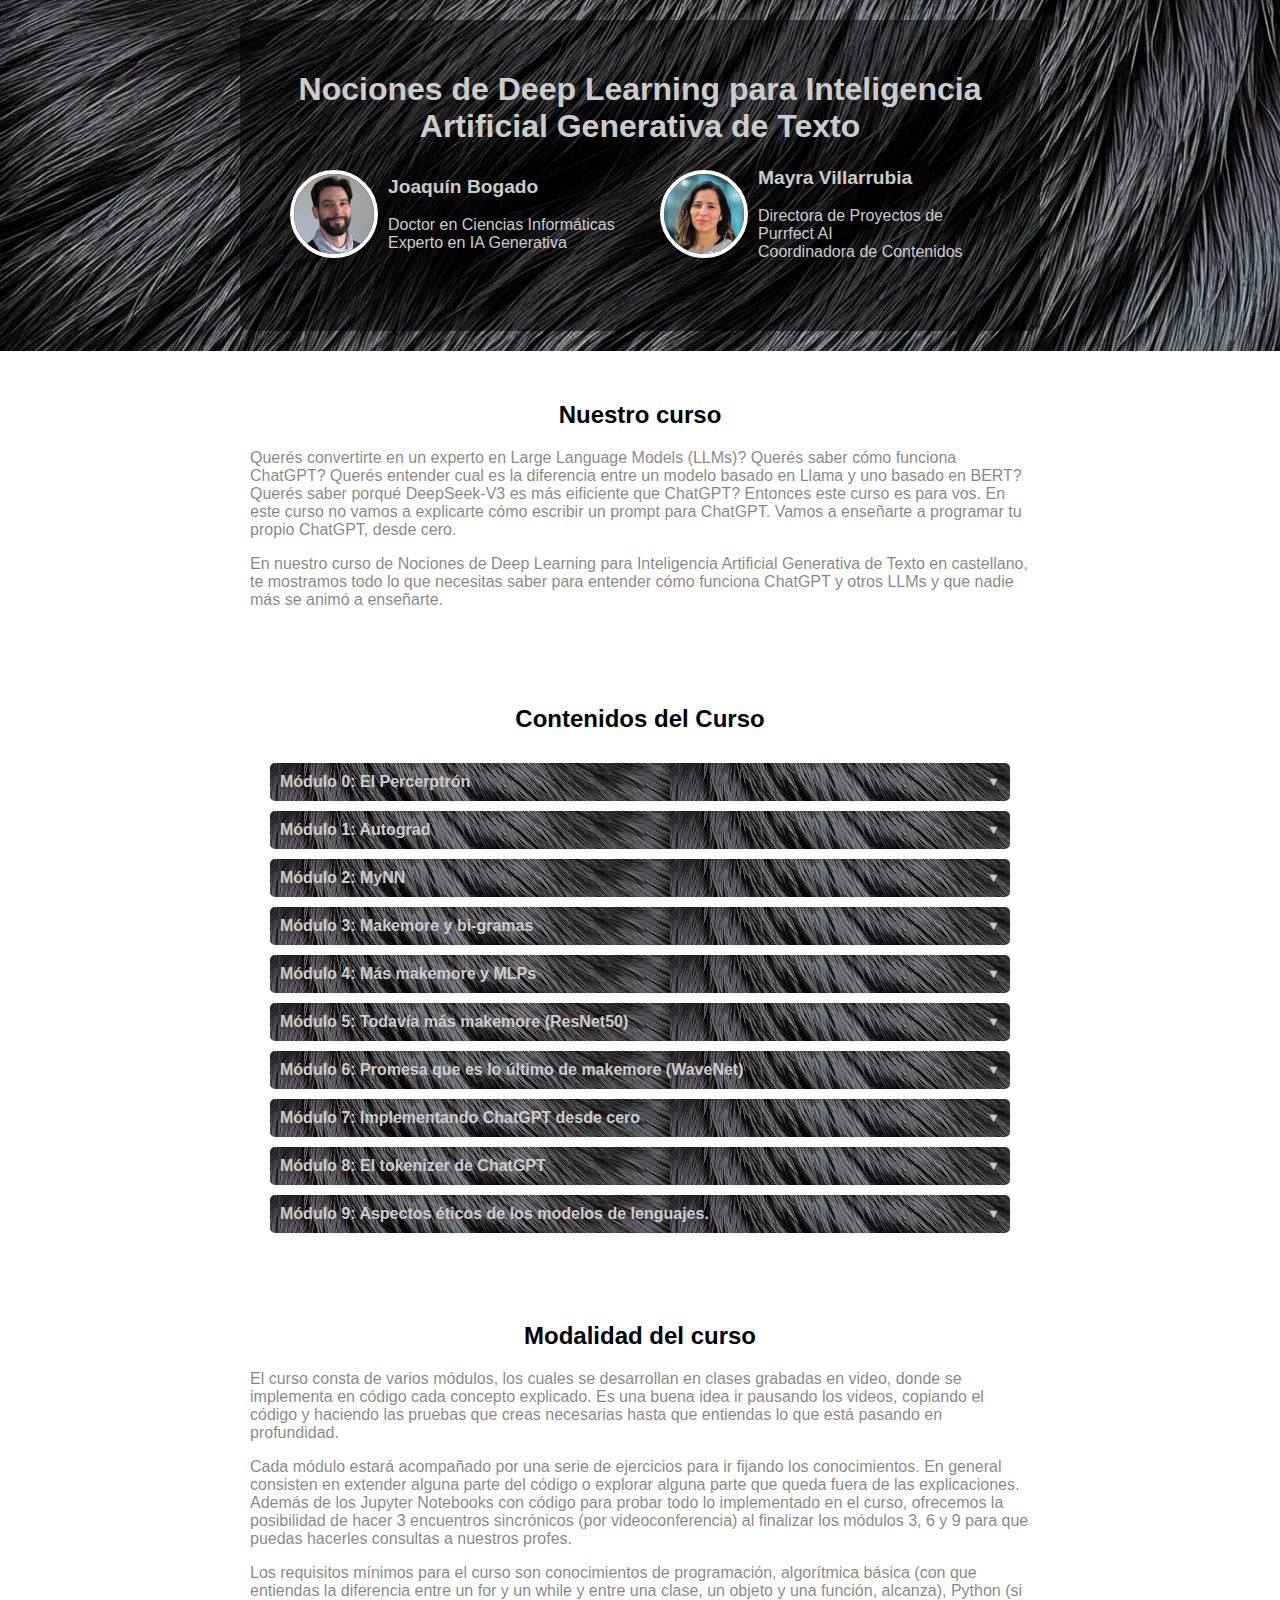
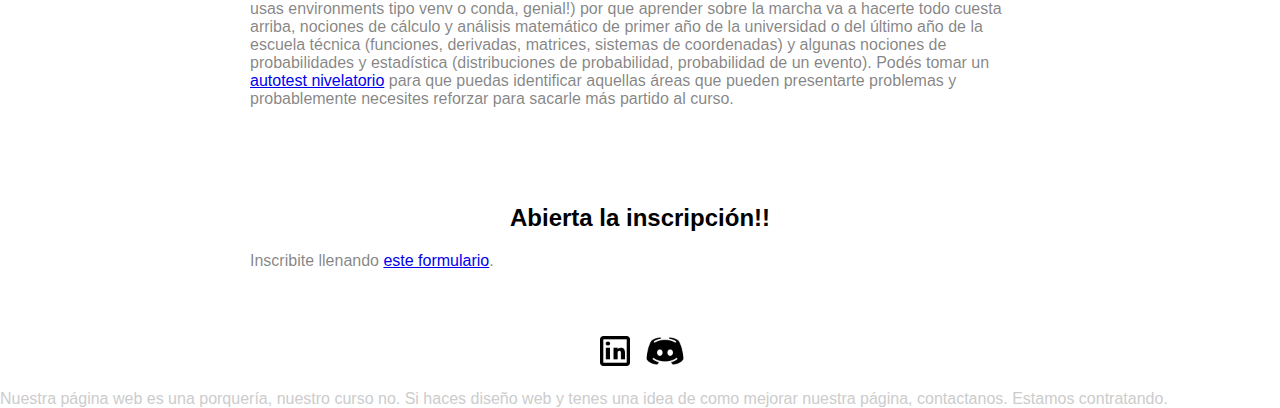
<file: index.html>
<!DOCTYPE html>
<html lang="es">
<head>
    <meta charset="UTF-8">
    <meta name="viewport" content="width=device-width, initial-scale=1.0">
    <title>Purrfect AI</title>
    <link rel="stylesheet" href="style.css">
</head>
<body>
    <div class="container-g">
        <div class="container">
            <div class="title">
                <h1>Nociones de Deep Learning para Inteligencia Artificial Generativa de Texto</h1>
                
                <div class="info-rrss"> 
                    <div class="personal-info">
                        <img src="images/jj_linkedin_profile.jpg" alt="Profile Imagen" class="profile-image">
                        <div class="text">
                            <span class="name">Joaquín Bogado</span><br>
                            <span class="description">Doctor en Ciencias Informáticas<br>Experto en IA Generativa</span>
                        </div>
                    </div>
                    <div class="personal-info">
                        <img src="images/may-profile.png" alt="Profile Imagen" class="profile-image">
                        <div class="text">
                            <span class="name">Mayra Villarrubia</span><br>
                            <span class="description">Directora de Proyectos de Purrfect AI<br>Coordinadora de Contenidos</span>
                        </div>
                    </div>
                </div>
                
            </div>  
        </div>
    </div>
    <div class="curse-description">
        <h2>Nuestro curso</h2>
        <p>
            Querés convertirte en un experto en Large Language Models (LLMs)? Querés saber cómo funciona ChatGPT? Querés entender cual es la diferencia entre un modelo basado en Llama y uno basado en BERT? Querés saber porqué DeepSeek-V3 es más eificiente que ChatGPT? Entonces este curso es para vos. En este curso no vamos a explicarte cómo escribir un prompt para ChatGPT. Vamos a enseñarte a programar tu propio ChatGPT, desde cero. 
        </p>
        <p>
            En nuestro curso de Nociones de Deep Learning para Inteligencia Artificial Generativa de Texto en castellano, te mostramos todo lo que necesitas saber para entender cómo funciona ChatGPT y otros LLMs y que nadie más se animó a enseñarte.
        </p>
    </div>
    <div class="temario">
        <h2>Contenidos del Curso</h2>
        <div class="module-container">
            <div class="module">
                <div class="info-modulo">
                    <div class="module-name" style="background-image: url('images/button_background.png');" onclick="toggleModulo(this)"> Módulo 0: El Percerptrón <span class="flecha">▼</span></div>
                    <div class="module-description">
                        <p>Te explicamos qué es y te mostramos como se entrena un Perceptrón. La mínima estructura de datos de las redes neuronales modernas</p>
                        <p>Este módulo insume alrededor de 2,5 horas para ver la clase + otras 1,5 horas para resolver los ejercicios.</p>
                    </div>
                </div>
            </div>
            <div class="module">
                <div class="info-modulo">
                    <div class="module-name" style="background-image: url('images/button_background.png');" onclick="toggleModulo(this)"> Módulo 1: Autograd <span class="flecha">▼</span></div>
                    <div class="module-description">
                        <p>Te explicamos qué es y te mostramos cómo implementar un motor de cálculo de gradientes automático (MichiGrad) para entrenar redes neuronales en Python pelado (unas 200 líneas, con comentarios).</p>
                        <p>Te explicamos qué es y cómo hacer Backpropagation a mano, y cómo automatizarlo. Refrescaremos algunos conceptos matemáticos básicos como los de función diferenciable, derivadas parciales y regla de la cadena.</p>
                        <p>Introduciremos conceptos cómo descenso por gradientes y función de perdida (loss function).</p> 
                        <p>Este módulo insume alrededor de 1,5 horas para ver la clase + otras 1,5 horas para resolver los ejercicios.</p>
                    </div>
                </div>
            </div>
            <div class="module">
                <div class="info-modulo">
                    <div class="module-name" style="background-image: url('images/button_background.png');" onclick="toggleModulo(this)"> Módulo 2: MyNN <span class="flecha">▼</span></div>
                    <div class="module-description">
                        <p>Te guiamos para que implementes tu propia librería de Redes Neuronales (Neural Networks o NN) desde una simple neurona (Perceptron), pasando por una capa de neuronas (Layer) y finalmente varias capas de neuronas (Multi Layer Perceptron o MLP).</p> 
                        <p>Además introducimos a las funciones de activación, en particular a la tangente hiperbólica (tanh) y la unidad lineal regularizada (Regularized Linear Unit o ReLU), entre otras.</p>
                        <p>Este módulo insume unas 1,5 horas para ver la clase + 1 hora para resolver los ejercicios.</p>
                    </div>
                </div>
            </div>
            <div class="module">
                <div class="info-modulo">
                    <div class="module-name" style="background-image: url('images/button_background.png');" onclick="toggleModulo(this)"> Módulo 3: Makemore y bi-gramas <span class="flecha">▼</span></div>
                    <div class="module-description">
                        <p>Te explicamos qué es un modelo auto-regresivo estadístico de bi-gramas y te enseñamos a implementar uno.</p> 
                        <p>Estos modelos se asemejan mucho a los GPTs en cuanto a su forma de generar texto.</p>
                        <p>Nos ayudará a introducir los conceptos de función logarítmica negativa de verosimilitud (Negative Log Likelihood) para medir la eficiencia de un modelo de lenguajes, logits, softmax, one-hot enconding. </p>
                        <p>Algunas nociones de PyTorch para realizar operaciones de cálculo de gradientes en grafos de operaciones de manera vectorizada (como en PequeGrad, pero en serio y de manera eficiente). </p>
                        <p>Además, re-implementaremos el modelo de bi-gramas con una red neuronal de una capa y veremos que este enfoque nos permite generalizar fácilmente a tri-gramas, cuatri-gramas y n-gramas.</p>
                        <p>Este módulo insume unas 3,5 horas para ver las clases + 2 horas para resolver los ejercicios.</p>
                    </div>
                </div>
            </div>
            <div class="module">
                <div class="info-modulo">
                    <div class="module-name" style="background-image: url('images/button_background.png');" onclick="toggleModulo(this)"> Módulo 4: Más makemore y MLPs <span class="flecha">▼</span></div>
                    <div class="module-description">
                        <p>Nos ponemos más serios respecto a los modelos de lenguajes e implementamos el modelo del paper "A Neural Probabilistic Language Model" de Bengio et al pero a nivel de caracteres en lugar de palabras.</p> 
                        <p>Introducimos el concepto de Embeddings y nos adentramos más en las funcionalidades que ofrece PyTorch para trabajar con modelos de redes neuronales.</p>
                        <p>Vamos a fondo con perceptrones multi capa y mostramos los principales problemas de entrenar redes neuronales con multiples capas. </p>
                        <p>Vemos el concepto de taza de aprendizaje (Learning Rate) e hiperparámetros y justificamos la necesidad de dividir el conjunto datos en datos de entrenamiento, validación y pruebas (train/validation/test splitting).</p>
                        <p>Este módulo insume unas 1,5 horas para ver la clase + 1 hora para resolver los ejercicios.</p>
                    </div>
                </div>
            </div>
            <div class="module">
                <div class="info-modulo">
                    <div class="module-name" style="background-image: url('images/button_background.png');" onclick="toggleModulo(this)"> Módulo 5: Todavía más makemore (ResNet50) <span class="flecha">▼</span></div>
                    <div class="module-description">
                        <p>Introducimos el problema de la desaparición y la explosión de los gradientes en redes neuronales con multiples capas y su solución mediante técnicas especiales de inicialización de las matrices de peso (Kaiming Init) y más en general, mediante la implementación de normalización por lotes (Batch Normalization). 
                        <p>Veremos en detalle cómo visualizar y detectar este problema mediante gráficos de saturación de neuronas.</p>
                        <p>Además, aplicamos esto para entender cómo funciona la arquitectura de ResNet50, un modelo revolucionario en su momento, por el uso de residuos, por su profundidad (más de 50 capas) y cuyo entrenamiento sólo es posible mediante el uso de capas de normalización.</p> 
                        <p>Este módulo insume unas 1,5 horas para ver la clase + 2,5 horas para resolver los ejercicios.</p>
                    </div>
                </div>
            </div>
            <div class="module">
                <div class="info-modulo">
                    <div class="module-name" style="background-image: url('images/button_background.png');" onclick="toggleModulo(this)"> Módulo 6: Promesa que es lo último de makemore (WaveNet) <span class="flecha">▼</span></div>
                    <div class="module-description">
                        <p>Implementamos WaveNet desde cero para descubrir el poder de las convoluciones.</p>
                        <p>Estas operaciones nos permiten transformar las entradas del modelo de manera eficiente, algo crucial para poder entrenar modelos más grandes en tiempos razonables.</p>
                        <p>Empezamos a hacer uso intensivo de las herramientas que proporciona PyTorch y nos ponemos a hacer gimnasia con las operaciones vectorizadas y el cálculo de dimensiones de entrada y salida de las capas.</p> 
                        <p>Este módulo insume unas 1,5 horas para ver la clase + 2,5 horas para resolver los ejercicios.</p>
                    </div>
                </div>
            </div>
            <div class="module">
                <div class="info-modulo">
                    <div class="module-name" style="background-image: url('images/button_background.png');" onclick="toggleModulo(this)"> Módulo 7: Implementando ChatGPT desde cero <span class="flecha">▼</span></div>
                    <div class="module-description">
                        <p>Te explicamos qué es el Mecanismo de Atención y sus variantes (cross attention, self attention, multi-head attetion) y cómo se usa en los Transformers (encoders y decoders), la arquitectura en el corazón de ChatGPT y otros sistemas de Inteligencia Artificial Generativa.</p>
                        <p>Introducimos formalmente el concepto de token. Combinamos todo y entrenamos nuestro primer GPT (Generative Pre-trained Transformer). </p> 
                        <p>Agregamos sal, pimienta, conexiones residuales, normalización por capas (Layer Normalization en lugar de Batch Normalization), Dropout y escalamos el modelo para que genere obras de teatro como si fuera José Hernandez.</p>
                        <p>Este módulo incluye un addendum que explica las diferencias entre un modelo fundacional, un modelo pre-entrenado, un modelo ajustado (fine-tuneado?) y un asistente y qué pasos más son necesarios para llegar desde un modelo fundacional a un asistente.</p>
                        <p>Este módulo insume unas 3,5 horas para ver las clases + 2,5 horas para resolver los ejercicios.</p>
                    </div>
                </div>
            </div>
            <div class="module">
                <div class="info-modulo">
                    <div class="module-name" style="background-image: url('images/button_background.png');" onclick="toggleModulo(this)"> Módulo 8: El tokenizer de ChatGPT <span class="flecha">▼</span></div>
                    <div class="module-description">
                        <p>Te mostramos qué es, cómo funciona y cómo se implementa un Byte Pair Encoder (BPE), el generador de Tokens de ChatGPT-2.</p>
                        <p>Cómo y por qué es necesario entrenarlo, cuál es el impacto del tokenizador en el rendimiento del lenguaje. </p>
                        <p>Implementamos y entrenamos uno. Analizamos las diferencias entre el tokenizer de ChatGPT-2 y el de ChatGPT-4 (si, 4). </p>
                        <p>Introducimos a tiktoken, una librería para entrenar y trabajar con tokenizers.</p>
                        <p>Vemos cómo usar tokenizers para codificar no sólo texto sino imágenes y sonido e introducimos a los modelos multi-modales.</p>
                        <p>Revisamos sentencepiece, el tokenizer de Llama2.</p>
                        <p>Te mostramos por qué a día de hoy, ChatGPT no puede generar nombres de personajes para novelas con exactamente 10 caracteres o contar cuantas letras 'm' hay en 'mi mamá me mima'. </p>
                        <p>Este módulo insume unas 2,5 horas para ver las clases + 1,5 horas para resolver los ejercicios.</p>
                    </div>
                </div>
            </div>
            <div class="module">
                <div class="info-modulo">
                    <div class="module-name" style="background-image: url('images/button_background.png');" onclick="toggleModulo(this)"> Módulo 9: Aspectos éticos de los modelos de lenguajes. <span class="flecha">▼</span></div>
                    <div class="module-description">
                        <p>Te contamos algunos de los aspectos éticos de los modelos de lenguajes y sus limitaciones de los modelos de lenguajes.</p>
                        <p>Este módulo tendrá una duración de 1 hora y no tiene práctica.</p>
                    </div>
                </div>
            </div>
        </div>
    </div>
    <div class="curse-description">
        <h2>Modalidad del curso</h2>
        <p>
            El curso consta de varios módulos, los cuales se desarrollan en clases grabadas en video, donde se implementa en código cada concepto explicado. Es una buena idea ir pausando los videos, copiando el código y haciendo las pruebas que creas necesarias hasta que entiendas lo que está pasando en profundidad.
        </p>
        <p>
            Cada módulo estará acompañado por una serie de ejercicios para ir fijando los conocimientos. En general consisten en extender alguna parte del código o explorar alguna parte que queda fuera de las explicaciones.
            
            Además de los Jupyter Notebooks con código para probar todo lo implementado en el curso, ofrecemos la posibilidad de hacer 3 encuentros sincrónicos (por videoconferencia) al finalizar los módulos 3, 6 y 9 para que puedas hacerles consultas a nuestros profes.
        </p>
        <p>
            Los requisitos mínimos para el curso son conocimientos de programación, algorítmica básica (con que entiendas la diferencia entre un for y un while y entre una clase, un objeto y una función, alcanza), Python (si usas environments tipo venv o conda, genial!) por que aprender sobre la marcha va a hacerte todo cuesta arriba, nociones de cálculo y análisis matemático de primer año de la universidad o del último año de la escuela técnica (funciones, derivadas, matrices, sistemas de coordenadas) y algunas nociones de  probabilidades y estadística (distribuciones de probabilidad, probabilidad de un evento). Podés tomar un <a href="https://forms.gle/WB1yTfCtLng9JXur5">autotest nivelatorio</a> para que puedas identificar aquellas áreas que pueden presentarte problemas y probablemente necesites reforzar para sacarle más partido al curso.
        </p>
        <!--<p>
            Podés rellenar <a href="https://forms.gle/g5ZneDZrkAFgbWu66">este formulario</a> para recibir más noticias y enterarte cuando abramos la inscripción. Los cupos serán limitados, pero si querés ingresar a la lista de espera contestá las preguntas y enviá el formulario cuanto antes.
        </p>-->
    </div>
    <div class="curse-description">
        <h2>Abierta la inscripción!!</h2>
        <p>
            Inscribite llenando <a href="https://forms.gle/HWNG5b6bg1ymhRca9">este formulario</a>. 
        </p>
       
    </div>

    <footer>
        <div class="footer-content">
                <div class="social-media">
                    <a href="https://www.linkedin.com/company/purrfect-ai" target="_blank">
                        <img src="images/logo_linkedin_n.png" alt="LinkedIn" class="social-media-logo">
                    </a>
                    <a href="https://discord.gg/YQTX6bghEa" target="_blank">
                        <img src="images/logo_discord_n.png" alt="Discord" class="social-media-logo">
                    </a>
                </div>

            </div>
        </div>
    </footer>
    <footer>
        <div>Nuestra página web es una porquería, nuestro curso no. Si haces diseño web y tenes una idea de como mejorar nuestra página, contactanos. Estamos contratando.</div>
    </footer>
    
    <script>
        function toggleModulo(element) {
            let descripcion = element.nextElementSibling;
            let flecha = element.querySelector('.flecha');
            if (descripcion.style.display === "block") {
                descripcion.style.display = "none";
                flecha.textContent = "▼";
            } else {
                descripcion.style.display = "block";
                flecha.textContent = "▲";
            }
        }
    </script>

</body>
</html>
</file>
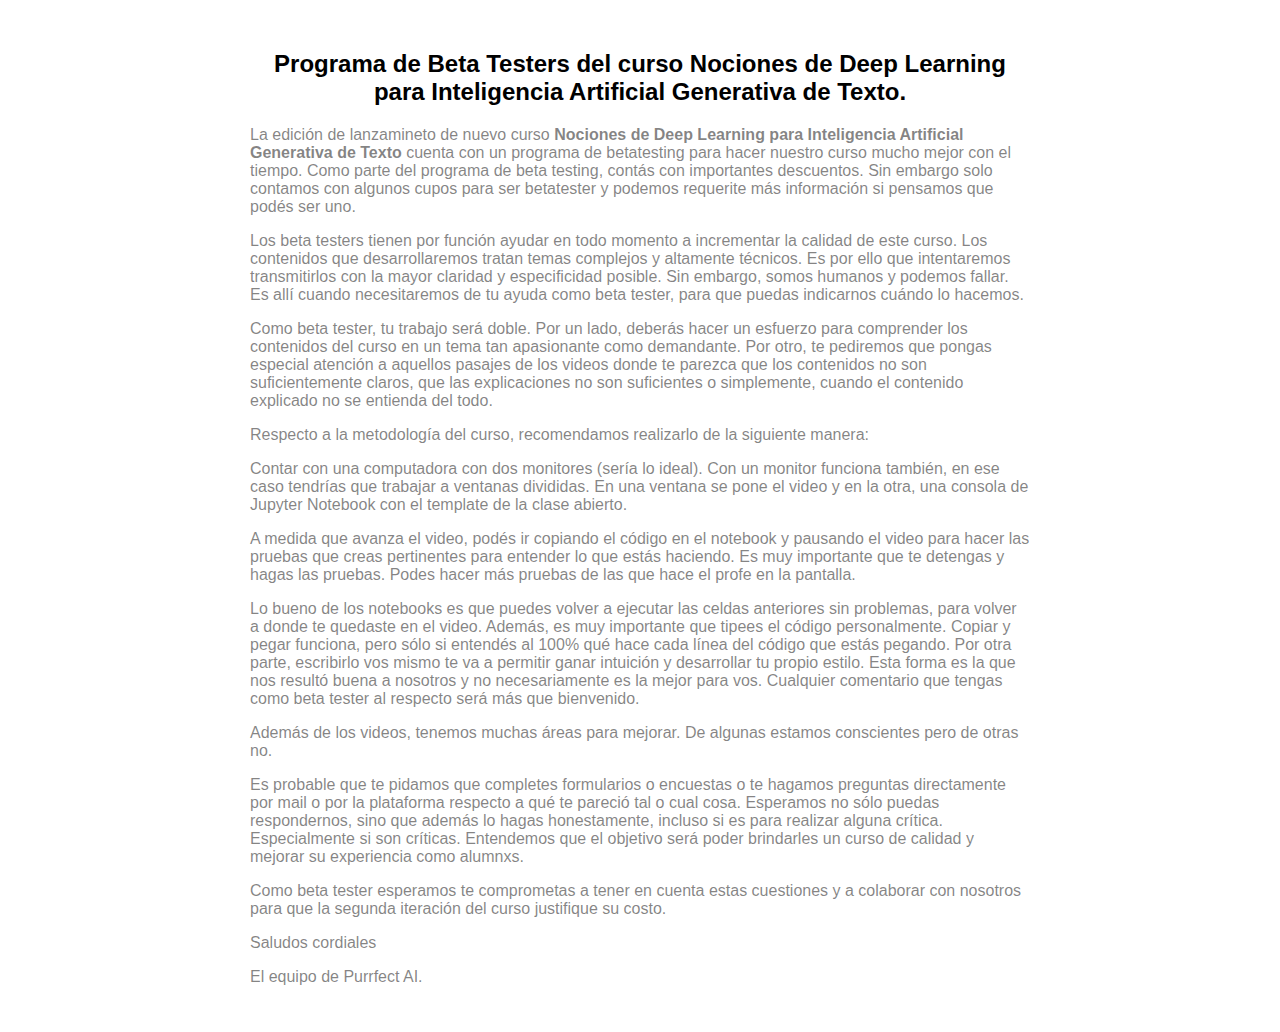
<file: betatestingprogram.html>
<!DOCTYPE html>
<html lang="es">
<head>
    <meta charset="UTF-8">
    <meta name="viewport" content="width=device-width, initial-scale=1.0">
    <title>Purrfect AI - Programa de Beta Testers</title>
    <link rel="stylesheet" href="style.css">
</head>
<body>

<div class="curse-description">
    <h2>Programa de Beta Testers del curso Nociones de Deep Learning para Inteligencia Artificial Generativa de Texto.</h2>
    <p> 
    La edición de lanzamineto de nuevo curso <b>Nociones de Deep Learning para Inteligencia Artificial Generativa de Texto</b> cuenta con un programa de betatesting para hacer nuestro curso mucho mejor con el tiempo. Como parte del programa de beta testing, contás con importantes descuentos. Sin embargo solo contamos con algunos cupos para ser betatester y podemos requerite más información si pensamos que podés ser uno.
    </p> <p>
    Los beta testers tienen por función ayudar en todo momento a incrementar la calidad de este curso. Los contenidos que desarrollaremos tratan temas complejos y altamente técnicos. Es por ello que intentaremos transmitirlos con la mayor claridad y especificidad posible. Sin embargo, somos humanos y podemos fallar. Es allí cuando necesitaremos de tu ayuda como beta tester, para que puedas indicarnos cuándo lo hacemos. 
    </p> <p>
    Como beta tester, tu trabajo será doble. Por un lado, deberás hacer un esfuerzo para comprender los contenidos del curso en un tema tan apasionante como demandante. Por otro, te pediremos que pongas especial atención a aquellos pasajes de los videos donde te parezca que los contenidos no son suficientemente claros, que las explicaciones no son suficientes o simplemente, cuando el contenido explicado no se entienda del todo.
    </p> <p>
    Respecto a la metodología del curso, recomendamos realizarlo de la siguiente manera: 
    </p> <p>
    Contar con una computadora con dos monitores (sería lo ideal). Con un monitor funciona también, en ese caso tendrías que trabajar a ventanas divididas. En una ventana se pone el video y en la otra, una consola de Jupyter Notebook con el template de la clase abierto. 
    </p> <p>
    A medida que avanza el video, podés ir copiando el código en el notebook y pausando el video para hacer las pruebas que creas pertinentes para entender lo que estás haciendo. Es muy importante que te detengas y hagas las pruebas. Podes hacer más pruebas de las que hace el profe en la pantalla. 
    </p> <p>
    Lo bueno de los notebooks es que puedes volver a ejecutar las celdas anteriores sin problemas, para volver a donde te quedaste en el video. Además, es muy importante que tipees el código personalmente. Copiar y pegar funciona, pero sólo si entendés al 100% qué hace cada línea del código que estás pegando. Por otra parte, escribirlo vos mismo te va a permitir ganar intuición y desarrollar tu propio estilo. Esta forma es la que nos resultó buena a nosotros y no necesariamente es la mejor para vos. Cualquier comentario que tengas como beta tester al respecto será más que bienvenido.
    </p> <p>
    Además de los videos, tenemos muchas áreas para mejorar. De algunas estamos conscientes pero de otras no. 
    </p> <p>
    Es probable que te pidamos que completes formularios o encuestas o te hagamos preguntas directamente por mail o por la plataforma respecto a qué te pareció tal o cual cosa. Esperamos no sólo puedas respondernos, sino que además lo hagas honestamente, incluso si es para realizar alguna crítica. Especialmente si son críticas. Entendemos que el objetivo será poder brindarles un curso de calidad y mejorar su experiencia como alumnxs.
    </p> <p>
    Como beta tester esperamos te comprometas a tener en cuenta estas cuestiones y a colaborar con nosotros para que la segunda iteración del curso justifique su costo.
    </p> <p>
    Saludos cordiales
    </p><p>
    El equipo de Purrfect AI.
    </p>
    </div>
</body>
</file>
<file: style.css>
body {
    font-family: sans-serif;
    color: #CCCCCC;
    margin: 0;
    display: flex;
    flex-direction: column;
    /*min-height: 100vh;*/
    flex-direction: column;
    
}

.container-g {
    background-image: url("images/background.png");
    background-size: cover;
    background-repeat: no-repeat;
    width: 100%;
    
    /*min-height: 100vh;*/
    flex-grow: 1;
    display: flex;
    flex-direction: column;
}

.container {
    display: flex;
    flex-direction: column;
    align-items: center;
    text-align: center;
    background-color: rgba(0, 0, 0, 0.5);
    border-radius: 10px;
    width: 90%; 
    max-width: 800px; 
    margin: 20px auto; 
    padding: 20px; 
    box-sizing: border-box;
    
}

.title {
    margin-bottom: 20px; 
    padding: 10px;
}

.text {
    text-align: left;
    width: 100%; 
    box-sizing: border-box;
}

.name {
    font-size: 1.2em;
    font-weight: bold;
    display: block;
}

.description {
    font-size: 1em;
    display: block;
}

.info-rrss {
    display: flex;
    justify-content: center;
    align-items: center;
    width: 100%; 
    margin-bottom: 20px;
    margin-top: 20px;
    flex-wrap: wrap; 
}

.personal-info {
    display: flex;
    align-items: center;
    text-align: left;
    width: 100%; 
    box-sizing: border-box;
    padding: 0 10px; 
}

.profile-image {
    margin-right: 10px;
    margin-left: 0; 
    width: 80px; 
    height: 80px;
    border-radius: 50%;
    border: 4px solid white;
    object-fit: cover;
    object-position: center;
}

.curse-description, .temario {
    width: 90%;
    max-width: 800px;
    margin: 20px auto;
    box-sizing: border-box; 
    padding: 10px; 
    
}

.curse-description h2, .temario h2 {
    text-align: center;
    color: black;
    font-weight: bold;
    font-size: 24px; /* Tamaño de fuente más pequeño en pantallas chicas */
}

.curse-description p {
    color: rgba(60, 59, 59, 0.623);
    
}

.temario {
    background-color: rgba(250, 250, 250, 0); 
    
}

.footer-content {
    display: flex;
    justify-content: center;
    align-items: center;
    margin-top: auto;
    width: 100%;
    padding: 10px; 
    box-sizing: border-box;
}

.social-media {
    text-align: center;
    margin-top: 0;
    display: flex;
    justify-content: center;
    flex-wrap: wrap; 
}

.social-media-logo {
    width: 40px; 
    height: 40px;
    margin: 5px; 
}

.module-container {
    display: grid;
    grid-template-columns: repeat(1, 1fr);
    gap: 10px;
    width: 100%; 
    box-sizing: border-box;
    padding: 10px;
}

.module {
    display: flex;
    flex-direction: column; 
    align-items: flex-start; 
    border-radius: 10px;
    width: 100%; 
    box-sizing: border-box;
}

.button-module {
    width: 100%;
    height: auto; 
    padding: 10px; 
    border-radius: 5px; 
    border: none;
    background-size: cover;
    background-position: center;
    cursor: pointer;
    color: white;
    background-color: rgba(0, 0, 0, 0.5);
    font-weight: bold;
    font-size: 16px; 
    text-align: center; 
    margin-bottom: 5px; 
}

.info-modulo {
    margin-left: 0;
    flex-grow: 1;
    width: 100%;
    font-weight: bold;
    font-size: 18px; 
    box-sizing: border-box;
    padding: 0 10px;
}

.module-name {
    background-color: #fffefe;
    padding: 10px;
    border-radius: 5px;
    cursor: pointer;
    display: flex;
    justify-content: space-between;
    align-items: center;
    font-size: 16px; 
}

.module-description {
    display: none;
    padding: 10px;
    border: 1px solid #9e9b9bec;
    border-top: none;
    border-radius: 0 0 5px 5px;
    color: black;
    font-weight: normal;
    font-size: 15px; 
}

.flecha {
    font-size: 0.8em;
}


/* Media queries para ajustar aún más en pantallas pequeñas */
@media (max-width: 500px) {
    .curse-description h2, .temario h2 {
        font-size: 20px;
    }
    .module-name, .info-modulo {
        font-size: 16px;
    }
}

/* Media queries para ajustar el info-rrss */
@media (min-width: 768px) {
    .info-rrss {
        flex-direction: row; /* Alineación horizontal en pantallas medianas y grandes */
        flex-wrap: nowrap; /* Evitar que los elementos se ajusten a varias líneas */
        justify-content: center; /* Centrar horizontalmente */
    }
    .info-rrss > * { 
        margin: 0 10px;
    }
}

@media (max-width: 767px) {
    .info-rrss {
        flex-direction: column; 
        align-items: center; 
    }
    .info-rrss > * { 
        margin: 10px 0;
    }
}
</file>
